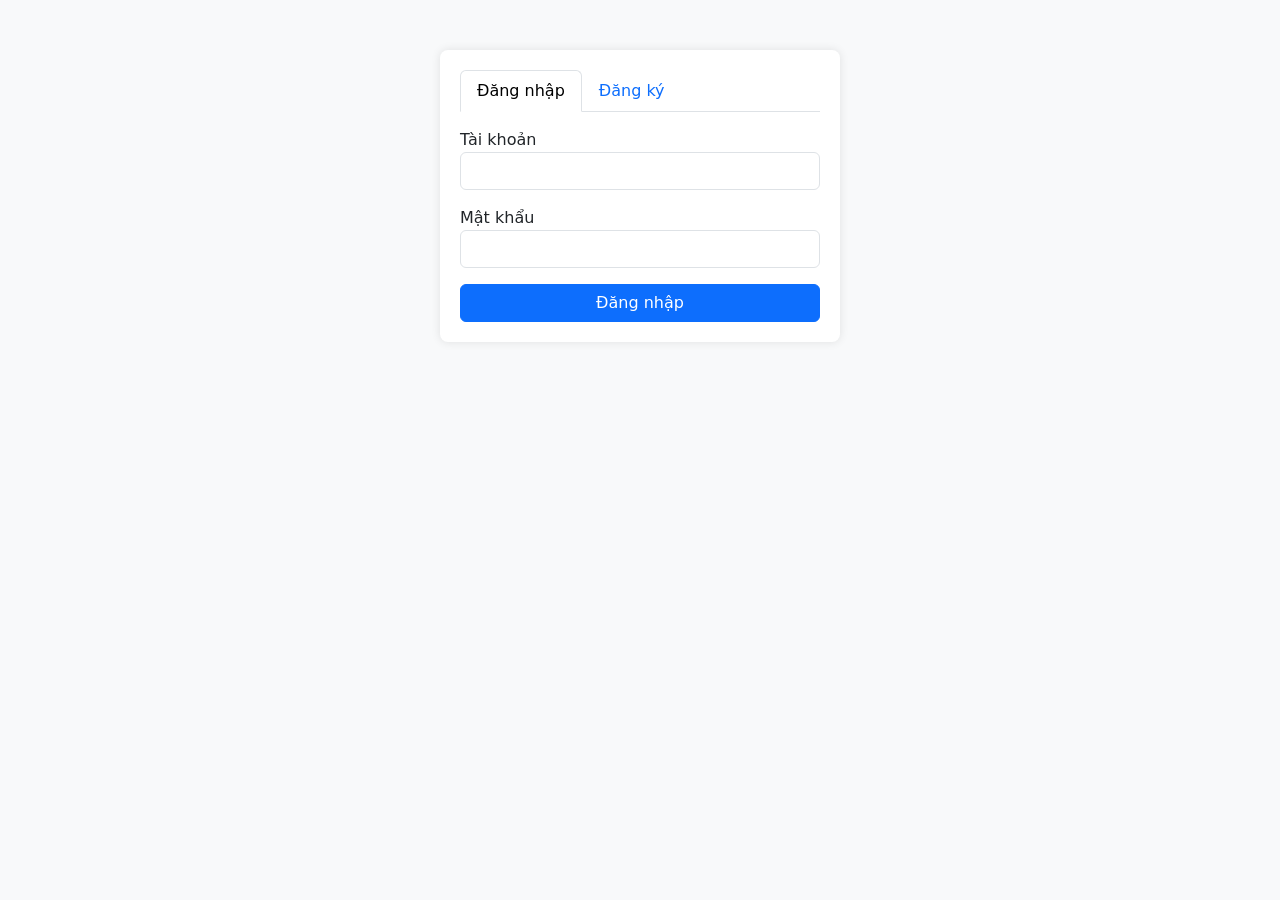
<file: CK/wwwroot/login.html>
﻿<!DOCTYPE html>
<html lang="vi">
<head>
    <meta charset="UTF-8">
    <title>Đăng nhập / Đăng ký</title>
    <link href="https://cdn.jsdelivr.net/npm/bootstrap@5.3.0/dist/css/bootstrap.min.css" rel="stylesheet">
    <style>
        body {
            padding-top: 50px;
            background-color: #f8f9fa;
        }

        .auth-container {
            max-width: 400px;
            margin: auto;
            background: white;
            padding: 20px;
            border-radius: 8px;
            box-shadow: 0 0 10px rgba(0,0,0,0.1);
        }
    </style>
</head>
<body>
    <div class="container auth-container">
        <ul class="nav nav-tabs mb-3" id="authTabs" role="tablist">
            <li class="nav-item" role="presentation">
                <button class="nav-link active" data-bs-toggle="tab" data-bs-target="#login" type="button">Đăng nhập</button>
            </li>
            <li class="nav-item" role="presentation">
                <button class="nav-link" data-bs-toggle="tab" data-bs-target="#register" type="button">Đăng ký</button>
            </li>
        </ul>

        <div class="tab-content">
            <div class="tab-pane fade show active" id="login">
                <div class="mb-3">
                    <label>Tài khoản</label>
                    <input type="text" id="loginUsername" class="form-control">
                </div>
                <div class="mb-3">
                    <label>Mật khẩu</label>
                    <input type="password" id="loginPassword" class="form-control">
                </div>
                <button class="btn btn-primary w-100" onclick="handleLogin()">Đăng nhập</button>
            </div>

            <div class="tab-pane fade" id="register">
                <div class="mb-3">
                    <label>Tài khoản</label>
                    <input type="text" id="regUsername" class="form-control">
                </div>
                <div class="mb-3">
                    <label>Mật khẩu</label>
                    <input type="password" id="regPassword" class="form-control">
                </div>
                <div class="mb-3">
                    <label>Vai trò</label>
                    <select id="regRole" class="form-select">
                        <option value="User">Khách hàng (User)</option>
                        <option value="Admin">Quản trị viên (Admin)</option>
                    </select>
                </div>
                <button class="btn btn-success w-100" onclick="handleRegister()">Đăng ký</button>
            </div>
        </div>
    </div>

    <script src="https://cdn.jsdelivr.net/npm/bootstrap@5.3.0/dist/js/bootstrap.bundle.min.js"></script>
    <script>
        async function handleLogin() {
            const username = document.getElementById('loginUsername').value;
            const password = document.getElementById('loginPassword').value;

            const res = await fetch('/api/auth/login', {
                method: 'POST',
                headers: { 'Content-Type': 'application/json' },
                body: JSON.stringify({ username, password })
            });

            const data = await res.json();
            if (res.ok) {
                alert('Đăng nhập thành công!');
                // Điều hướng dựa trên Role
                window.location.href = data.role === 'Admin' ? '/admin.html' : '/index.html';
            } else {
                alert('Lỗi: ' + data.error);
            }
        }

        async function handleRegister() {
            const username = document.getElementById('regUsername').value;
            const password = document.getElementById('regPassword').value;
            const role = document.getElementById('regRole').value;

            const res = await fetch('/api/auth/register', {
                method: 'POST',
                headers: { 'Content-Type': 'application/json' },
                body: JSON.stringify({ username, password, role })
            });

            const data = await res.json();
            if (res.ok) {
                alert('Đăng ký thành công! Bạn có thể đăng nhập ngay bây giờ.');
                document.querySelector('[data-bs-target="#login"]').click(); // Chuyển sang tab đăng nhập
            } else {
                alert('Lỗi: ' + data.error);
            }
        }
    </script>
</body>
</html>
</file>
